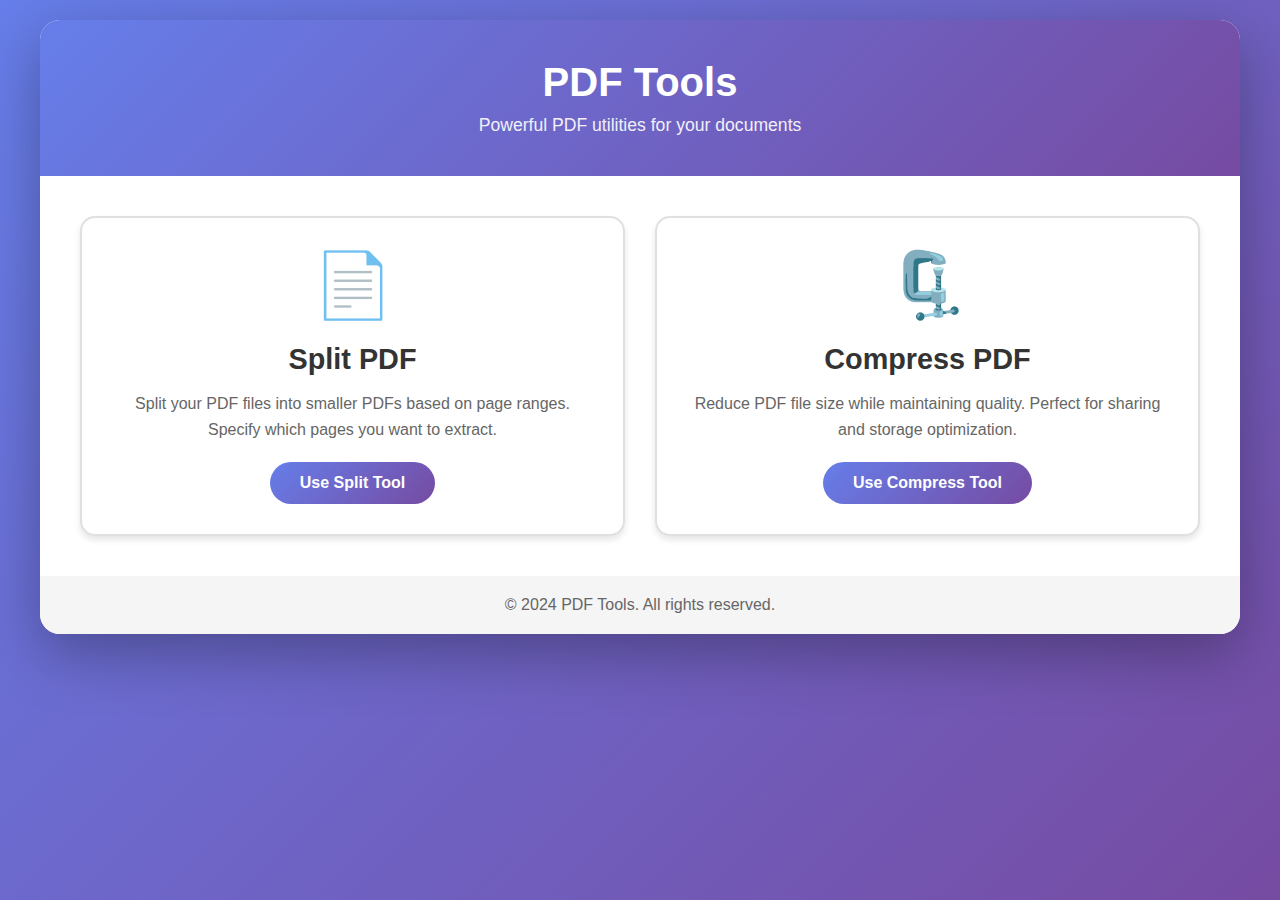
<file: index.html>
<!DOCTYPE html>
<html lang="en">
<head>
    <meta charset="UTF-8">
    <meta name="viewport" content="width=device-width, initial-scale=1.0">
    <title>PDF Tools - Home</title>
    <link rel="stylesheet" href="styles.css">
</head>
<body>
    <div class="container">
        <header>
            <h1>PDF Tools</h1>
            <p class="subtitle">Powerful PDF utilities for your documents</p>
        </header>

        <main class="home-grid">
            <div class="feature-card" onclick="window.location.href='/split.html'">
                <div class="feature-icon">📄</div>
                <h2>Split PDF</h2>
                <p>Split your PDF files into smaller PDFs based on page ranges. Specify which pages you want to extract.</p>
                <button class="feature-btn">Use Split Tool</button>
            </div>

            <div class="feature-card" onclick="window.location.href='/compress.html'">
                <div class="feature-icon">🗜️</div>
                <h2>Compress PDF</h2>
                <p>Reduce PDF file size while maintaining quality. Perfect for sharing and storage optimization.</p>
                <button class="feature-btn">Use Compress Tool</button>
            </div>
        </main>

        <footer>
            <p>&copy; 2024 PDF Tools. All rights reserved.</p>
        </footer>
    </div>
</body>
</html>
</file>
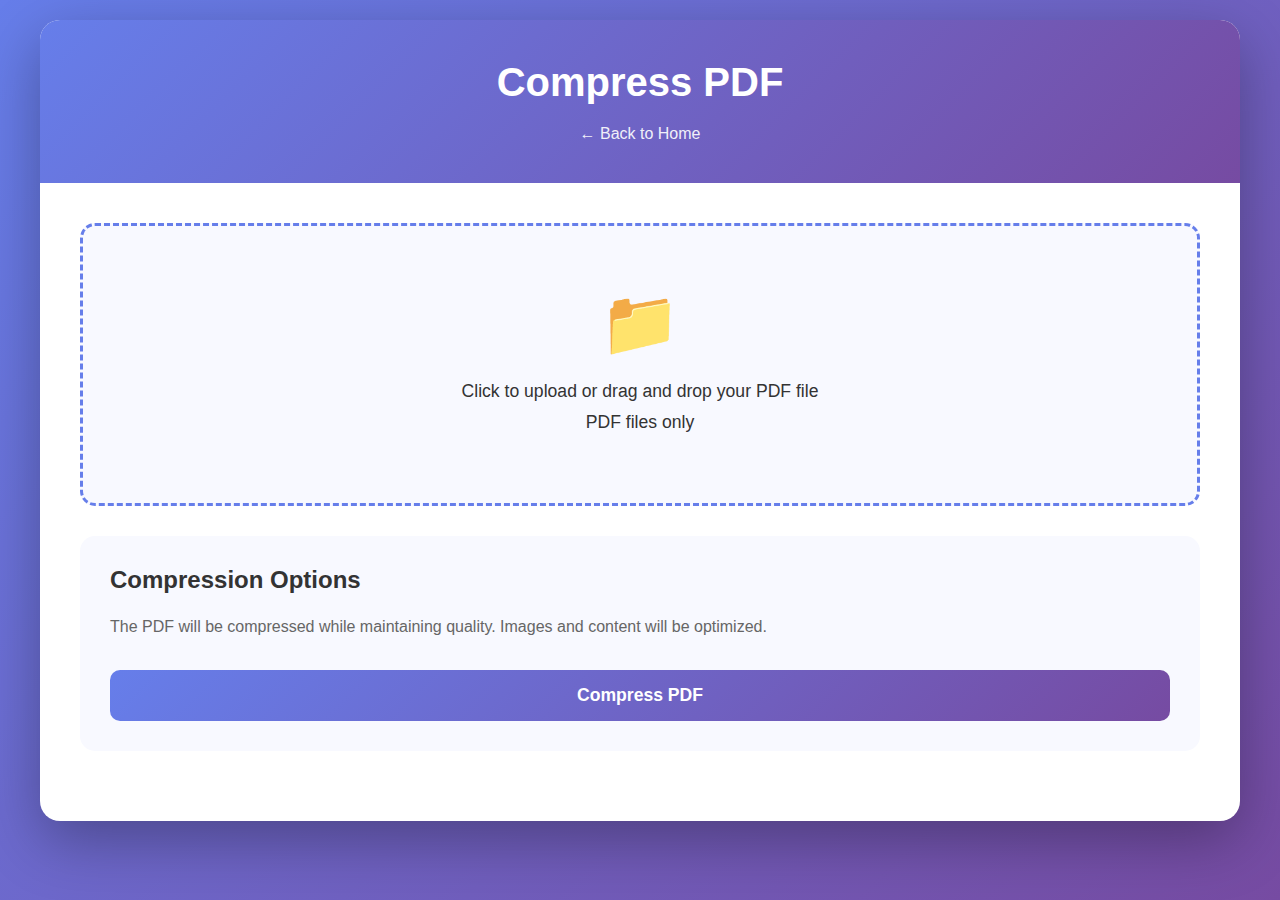
<file: compress.html>
<!DOCTYPE html>
<html lang="en">
<head>
    <meta charset="UTF-8">
    <meta name="viewport" content="width=device-width, initial-scale=1.0">
    <title>Compress PDF - PDF Tools</title>
    <link rel="stylesheet" href="styles.css">
</head>
<body>
    <div class="container">
        <header>
            <h1>Compress PDF</h1>
            <nav>
                <a href="/" class="nav-link">← Back to Home</a>
            </nav>
        </header>

        <main class="tool-container">
            <form id="compressForm" onsubmit="return submitCompressForm(event)">
                <div class="upload-section">
                    <div class="upload-area" id="uploadArea">
                        <input type="file" id="fileInput" name="file" accept=".pdf" required>
                        <div class="upload-content" id="uploadContent">
                            <div class="upload-icon">📁</div>
                            <p>Click to upload or drag and drop your PDF file</p>
                            <p class="upload-hint">PDF files only</p>
                        </div>
                    </div>
                </div>

                <div class="options-section">
                    <h2>Compression Options</h2>
                    <p class="info-text">The PDF will be compressed while maintaining quality. Images and content will be optimized.</p>
                    
                    <button type="submit" class="action-btn">Compress PDF</button>
                </div>
            </form>

            <div id="loadingOverlay" class="loading-overlay hidden">
                <div class="loading-spinner"></div>
                <p id="progressMessage">Compressing your PDF...</p>
                <div class="progress-bar-container">
                    <div class="progress-bar" id="progressBar"></div>
                </div>
                <p id="progressPercent">0%</p>
            </div>

            <div id="resultsSection" class="results-section hidden">
                <h2>Compression Results</h2>
                <div id="compressionStats" class="compression-stats"></div>
                <div id="pdfViewer" class="pdf-viewer-container">
                    <iframe id="pdfFrame" src="" style="width: 100%; height: 600px; border: 2px solid #ddd; border-radius: 10px;"></iframe>
                </div>
                <div id="downloadLink" class="download-link-container"></div>
            </div>
        </main>
    </div>

    <script>
        const fileInput = document.getElementById('fileInput');
        const uploadArea = document.getElementById('uploadArea');
        const uploadContent = document.getElementById('uploadContent');
        const compressForm = document.getElementById('compressForm');

        fileInput.addEventListener('change', function() {
            if (this.files.length > 0) {
                const file = this.files[0];
                uploadContent.innerHTML = `
                    <div class="upload-icon">✅</div>
                    <p><strong>${file.name}</strong></p>
                    <p class="upload-hint">Size: ${formatFileSize(file.size)}</p>
                `;
                uploadArea.style.borderColor = '#4caf50';
                uploadArea.style.background = '#e8f5e9';
            }
        });

        uploadArea.addEventListener('click', function(e) {
            if (e.target !== fileInput) {
                fileInput.click();
            }
        });

        function submitCompressForm(event) {
            event.preventDefault();
            
            const formData = new FormData(compressForm);
            const fileInput = document.getElementById('fileInput');
            
            if (!fileInput.files || fileInput.files.length === 0) {
                alert('Please select a PDF file');
                return false;
            }
            
            const loadingOverlay = document.getElementById('loadingOverlay');
            const progressBar = document.getElementById('progressBar');
            const progressMessage = document.getElementById('progressMessage');
            const progressPercent = document.getElementById('progressPercent');
            const resultsSection = document.getElementById('resultsSection');
            
            loadingOverlay.classList.remove('hidden');
            resultsSection.classList.add('hidden');
            progressBar.style.width = '0%';
            progressPercent.textContent = '0%';
            progressMessage.textContent = 'Starting compression...';
            
            let simulatedProgress = 0;
            let progressInterval = setInterval(() => {
                if (simulatedProgress < 90) {
                    simulatedProgress += 2;
                    progressBar.style.width = simulatedProgress + '%';
                    progressPercent.textContent = simulatedProgress + '%';
                    
                    if (simulatedProgress < 50) {
                        progressMessage.textContent = 'Compressing images...';
                    } else if (simulatedProgress < 75) {
                        progressMessage.textContent = 'Optimizing PDF structure...';
                    } else {
                        progressMessage.textContent = 'Finalizing...';
                    }
                }
            }, 200);
            
            const apiUrl = window.location.port === '5500' || window.location.port === '8080' 
                ? 'http://localhost:5000/compress-pdf' 
                : '/compress-pdf';
            fetch(apiUrl, {
                method: 'POST',
                body: formData
            })
            .then(async response => {
                const originalSize = parseInt(response.headers.get('X-Original-Size') || '0');
                const compressedSize = parseInt(response.headers.get('X-Compressed-Size') || '0');
                const compressionRatio = parseFloat(response.headers.get('X-Compression-Ratio') || '0');
                
                if (!response.ok) {
                    const contentType = response.headers.get('content-type');
                    if (contentType && contentType.includes('application/json')) {
                        try {
                            const err = await response.json();
                            throw new Error(err.error || 'Server error');
                        } catch (e) {
                            if (e.message.includes('JSON')) {
                                const text = await response.text();
                                throw new Error(text || `Server error: ${response.status}`);
                            }
                            throw e;
                        }
                    } else {
                        const text = await response.text();
                        throw new Error(text || `Server error: ${response.status}`);
                    }
                }
                
                const blob = await response.blob();
                return {
                    blob,
                    originalSize,
                    compressedSize,
                    compressionRatio
                };
            })
            .then(({blob, originalSize, compressedSize, compressionRatio}) => {
                clearInterval(progressInterval);
                progressBar.style.width = '100%';
                progressPercent.textContent = '100%';
                progressMessage.textContent = 'Compression complete!';
                
                setTimeout(() => {
                    loadingOverlay.classList.add('hidden');
                }, 500);
                
                const pdfUrl = window.URL.createObjectURL(blob);
                const fileName = fileInput.files[0].name.replace(/\.pdf$/i, '') + '_compressed.pdf';
                
                const compressionStats = document.getElementById('compressionStats');
                const pdfFrame = document.getElementById('pdfFrame');
                const downloadLink = document.getElementById('downloadLink');
                
                compressionStats.innerHTML = `
                    <p><strong>Original Size:</strong> <span class="stat-value">${formatFileSize(originalSize)}</span></p>
                    <p><strong>Compressed Size:</strong> <span class="stat-value">${formatFileSize(compressedSize)}</span></p>
                    <p><strong>Size Reduction:</strong> <span class="stat-value">${compressionRatio.toFixed(2)}%</span></p>
                `;
                
                pdfFrame.src = pdfUrl;
                downloadLink.innerHTML = `
                    <a href="${pdfUrl}" download="${fileName}" class="download-link">📥 Download Compressed PDF</a>
                `;
                
                resultsSection.classList.remove('hidden');
                resultsSection.scrollIntoView({ behavior: 'smooth', block: 'start' });
            })
            .catch(error => {
                clearInterval(progressInterval);
                loadingOverlay.classList.add('hidden');
                alert('Error: ' + error.message);
            });
            
            return false;
        }

        function formatFileSize(bytes) {
            if (bytes === 0) return '0 Bytes';
            const k = 1024;
            const sizes = ['Bytes', 'KB', 'MB', 'GB'];
            const i = Math.floor(Math.log(bytes) / Math.log(k));
            return Math.round(bytes / Math.pow(k, i) * 100) / 100 + ' ' + sizes[i];
        }
    </script>
</body>
</html>
</file>
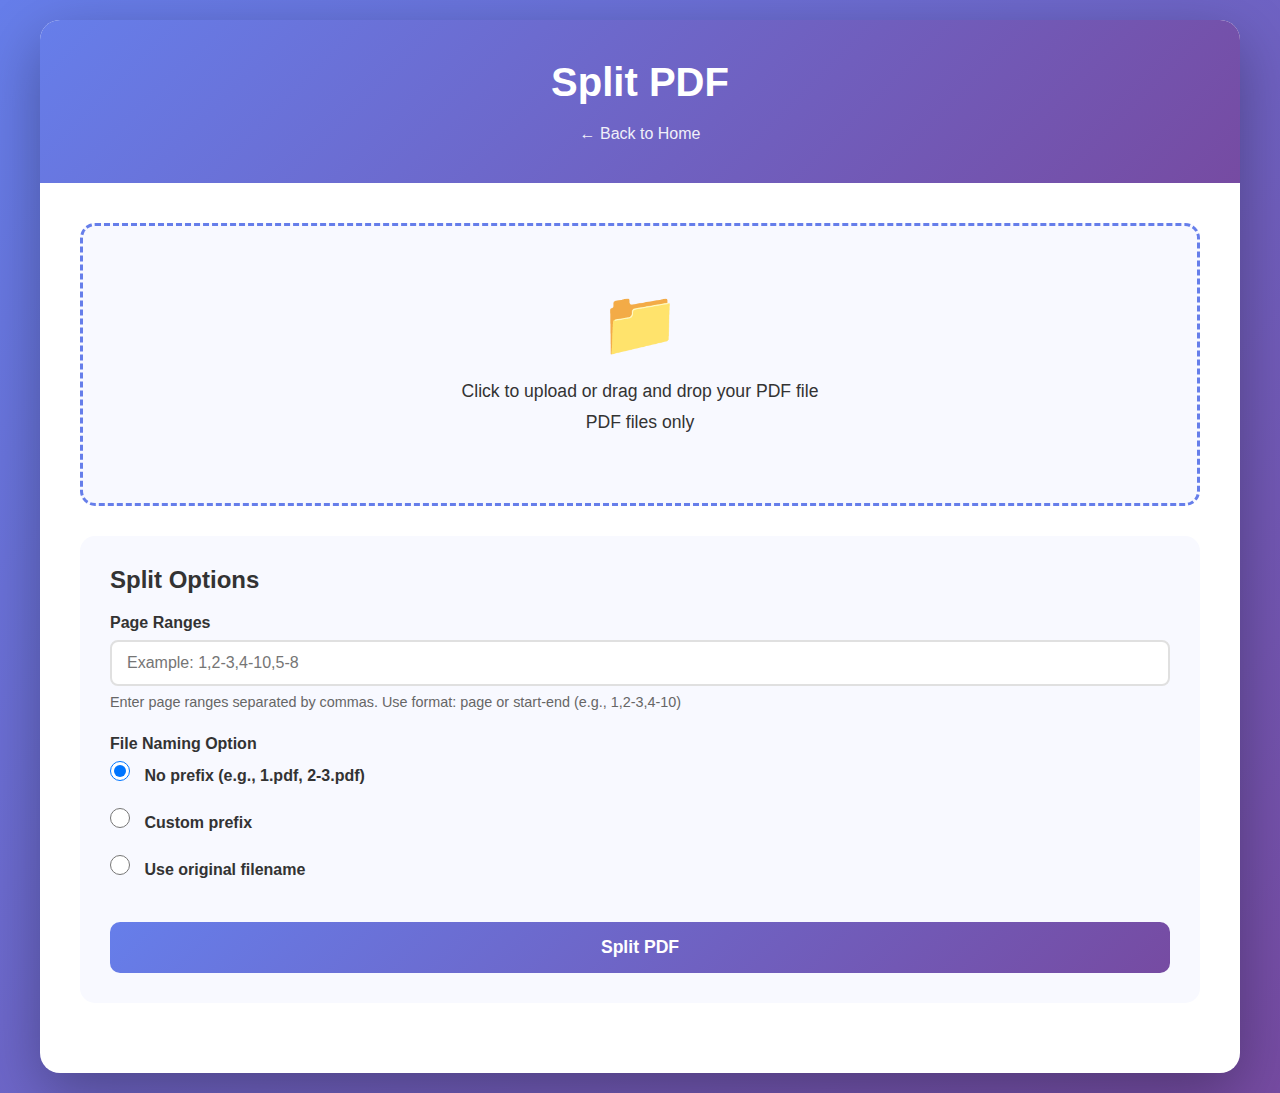
<file: split.html>
<!DOCTYPE html>
<html lang="en">
<head>
    <meta charset="UTF-8">
    <meta name="viewport" content="width=device-width, initial-scale=1.0">
    <title>Split PDF - PDF Tools</title>
    <link rel="stylesheet" href="styles.css">
</head>
<body>
    <div class="container">
        <header>
            <h1>Split PDF</h1>
            <nav>
                <a href="/" class="nav-link">← Back to Home</a>
            </nav>
        </header>

        <main class="tool-container">
            <form id="splitForm" onsubmit="return submitSplitForm(event)">
                <div class="upload-section">
                    <div class="upload-area" id="uploadArea">
                        <input type="file" id="fileInput" name="file" accept=".pdf" required>
                        <div class="upload-content" id="uploadContent">
                            <div class="upload-icon">📁</div>
                            <p>Click to upload or drag and drop your PDF file</p>
                            <p class="upload-hint">PDF files only</p>
                        </div>
                    </div>
                </div>

                <div class="options-section">
                    <h2>Split Options</h2>
                    
                    <div class="form-group">
                        <label for="pageRanges">Page Ranges</label>
                        <input 
                            type="text" 
                            id="pageRanges" 
                            name="pageRanges"
                            placeholder="Example: 1,2-3,4-10,5-8"
                            class="form-input"
                            required
                        >
                        <p class="form-hint">Enter page ranges separated by commas. Use format: page or start-end (e.g., 1,2-3,4-10)</p>
                    </div>

                    <div class="form-group">
                        <label>File Naming Option</label>
                        <div class="radio-group">
                            <label class="radio-label">
                                <input type="radio" name="namingOption" value="none" checked onchange="toggleCustomPrefix()">
                                <span>No prefix (e.g., 1.pdf, 2-3.pdf)</span>
                            </label>
                            <label class="radio-label">
                                <input type="radio" name="namingOption" value="custom" onchange="toggleCustomPrefix()">
                                <span>Custom prefix</span>
                            </label>
                            <div id="customPrefixContainer" class="custom-prefix-container hidden">
                                <input 
                                    type="text" 
                                    id="customPrefix" 
                                    name="customPrefix"
                                    placeholder="Example: IELTS"
                                    class="form-input"
                                >
                            </div>
                            <label class="radio-label">
                                <input type="radio" name="namingOption" value="original" onchange="toggleCustomPrefix()">
                                <span>Use original filename</span>
                            </label>
                        </div>
                    </div>

                    <button type="submit" class="action-btn">Split PDF</button>
                </div>
            </form>

            <div id="loadingOverlay" class="loading-overlay hidden">
                <div class="loading-spinner"></div>
                <p>Processing your PDF...</p>
            </div>

            <div id="resultsSection" class="results-section hidden">
                <h2>Download Results</h2>
                <div id="downloadLinks" class="download-links"></div>
            </div>
        </main>
    </div>

    <script>
        // Minimal JavaScript for UI only
        const fileInput = document.getElementById('fileInput');
        const uploadArea = document.getElementById('uploadArea');
        const uploadContent = document.getElementById('uploadContent');
        const splitForm = document.getElementById('splitForm');

        // Show file name when selected
        fileInput.addEventListener('change', function() {
            if (this.files.length > 0) {
                const file = this.files[0];
                uploadContent.innerHTML = `
                    <div class="upload-icon">✅</div>
                    <p><strong>${file.name}</strong></p>
                    <p class="upload-hint">Size: ${formatFileSize(file.size)}</p>
                `;
                uploadArea.style.borderColor = '#4caf50';
                uploadArea.style.background = '#e8f5e9';
            }
        });

        // Click upload area to select file
        uploadArea.addEventListener('click', function(e) {
            if (e.target !== fileInput) {
                fileInput.click();
            }
        });

        // Toggle custom prefix input
        function toggleCustomPrefix() {
            const customOption = document.querySelector('input[name="namingOption"][value="custom"]');
            const container = document.getElementById('customPrefixContainer');
            if (customOption.checked) {
                container.classList.remove('hidden');
            } else {
                container.classList.add('hidden');
            }
        }

        // Submit form with fetch API
        function submitSplitForm(event) {
            event.preventDefault();
            
            const formData = new FormData(splitForm);
            const fileInput = document.getElementById('fileInput');
            
            if (!fileInput.files || fileInput.files.length === 0) {
                alert('Please select a PDF file');
                return false;
            }
            
            const pageRanges = document.getElementById('pageRanges').value.trim();
            if (!pageRanges) {
                alert('Please enter page ranges');
                return false;
            }
            
            // Show loading
            document.getElementById('loadingOverlay').classList.remove('hidden');
            document.getElementById('resultsSection').classList.add('hidden');
            
            // Submit form - use relative URL for production, absolute for local dev
            const apiUrl = (window.location.hostname === 'localhost' || window.location.hostname === '127.0.0.1') 
                && (window.location.port === '5500' || window.location.port === '8080')
                ? 'http://localhost:5000/split-pdf' 
                : '/split-pdf';
            fetch(apiUrl, {
                method: 'POST',
                body: formData
            })
            .then(async response => {
                if (!response.ok) {
                    const contentType = response.headers.get('content-type');
                    if (contentType && contentType.includes('application/json')) {
                        const err = await response.json();
                        throw new Error(err.error || 'Server error');
                    } else {
                        const text = await response.text();
                        throw new Error(text || `Server error: ${response.status}`);
                    }
                }
                return response.json();
            })
            .then(data => {
                if (!data.success) {
                    throw new Error(data.error || 'Unknown error');
                }
                
                // Hide loading
                document.getElementById('loadingOverlay').classList.add('hidden');
                
                // Show results section
                const resultsSection = document.getElementById('resultsSection');
                const downloadLinks = document.getElementById('downloadLinks');
                
                // Clear previous results
                downloadLinks.innerHTML = '';
                
                // Add ZIP download link - use relative URL for production
                const apiBaseUrl = (window.location.hostname === 'localhost' || window.location.hostname === '127.0.0.1')
                    && (window.location.port === '5500' || window.location.port === '8080')
                    ? 'http://localhost:5000' 
                    : '';
                const zipLink = document.createElement('a');
                zipLink.href = `${apiBaseUrl}/download-split-zip/${data.session_id}`;
                zipLink.className = 'download-link';
                zipLink.textContent = `📦 Download All (ZIP) - ${data.zip_filename}`;
                zipLink.style.marginBottom = '20px';
                zipLink.style.fontSize = '1.1rem';
                downloadLinks.appendChild(zipLink);
                
                // Add separator
                const separator = document.createElement('div');
                separator.style.margin = '20px 0';
                separator.style.borderTop = '2px solid #ddd';
                downloadLinks.appendChild(separator);
                
                // Add individual file download links
                const filesTitle = document.createElement('h3');
                filesTitle.textContent = 'Download Individual Files:';
                filesTitle.style.marginTop = '20px';
                filesTitle.style.marginBottom = '15px';
                filesTitle.style.color = '#333';
                downloadLinks.appendChild(filesTitle);
                
                data.files.forEach((file, index) => {
                    const fileLink = document.createElement('a');
                    fileLink.href = `${apiBaseUrl}/download-split-file/${data.session_id}/${encodeURIComponent(file.filename)}`;
                    fileLink.className = 'download-link';
                    fileLink.textContent = `📄 ${file.filename}`;
                    fileLink.style.display = 'block';
                    fileLink.style.marginBottom = '10px';
                    downloadLinks.appendChild(fileLink);
                });
                
                // Show results section
                resultsSection.classList.remove('hidden');
                
                // Scroll to results
                resultsSection.scrollIntoView({ behavior: 'smooth', block: 'start' });
            })
            .catch(error => {
                document.getElementById('loadingOverlay').classList.add('hidden');
                console.error('Split error:', error);
                alert('Error: ' + error.message + '\n\nPlease check the browser console for more details.');
            });
            
            return false;
        }

        // Format file size
        function formatFileSize(bytes) {
            if (bytes === 0) return '0 Bytes';
            const k = 1024;
            const sizes = ['Bytes', 'KB', 'MB', 'GB'];
            const i = Math.floor(Math.log(bytes) / Math.log(k));
            return Math.round(bytes / Math.pow(k, i) * 100) / 100 + ' ' + sizes[i];
        }
    </script>
</body>
</html>
</file>
<file: styles.css>
/* Global Styles */
* {
    margin: 0;
    padding: 0;
    box-sizing: border-box;
}

body {
    font-family: -apple-system, BlinkMacSystemFont, 'Segoe UI', Roboto, Oxygen, Ubuntu, Cantarell, sans-serif;
    background: linear-gradient(135deg, #667eea 0%, #764ba2 100%);
    min-height: 100vh;
    padding: 20px;
    color: #333;
}

.container {
    max-width: 1200px;
    margin: 0 auto;
    background: white;
    border-radius: 20px;
    box-shadow: 0 20px 60px rgba(0, 0, 0, 0.3);
    overflow: hidden;
}

/* Header Styles */
header {
    background: linear-gradient(135deg, #667eea 0%, #764ba2 100%);
    color: white;
    padding: 40px;
    text-align: center;
}

header h1 {
    font-size: 2.5rem;
    margin-bottom: 10px;
    font-weight: 700;
}

.subtitle {
    font-size: 1.1rem;
    opacity: 0.9;
}

nav {
    margin-top: 20px;
}

.nav-link {
    color: white;
    text-decoration: none;
    font-size: 1rem;
    opacity: 0.9;
    transition: opacity 0.3s;
}

.nav-link:hover {
    opacity: 1;
    text-decoration: underline;
}

/* Home Page Styles */
.home-grid {
    display: grid;
    grid-template-columns: repeat(auto-fit, minmax(300px, 1fr));
    gap: 30px;
    padding: 40px;
}

.feature-card {
    background: white;
    border: 2px solid #e0e0e0;
    border-radius: 15px;
    padding: 30px;
    text-align: center;
    cursor: pointer;
    transition: all 0.3s ease;
    box-shadow: 0 4px 6px rgba(0, 0, 0, 0.1);
}

.feature-card:hover {
    transform: translateY(-5px);
    box-shadow: 0 10px 25px rgba(102, 126, 234, 0.3);
    border-color: #667eea;
}

.feature-icon {
    font-size: 4rem;
    margin-bottom: 20px;
}

.feature-card h2 {
    font-size: 1.8rem;
    margin-bottom: 15px;
    color: #333;
}

.feature-card p {
    color: #666;
    line-height: 1.6;
    margin-bottom: 20px;
}

.feature-btn {
    background: linear-gradient(135deg, #667eea 0%, #764ba2 100%);
    color: white;
    border: none;
    padding: 12px 30px;
    border-radius: 25px;
    font-size: 1rem;
    font-weight: 600;
    cursor: pointer;
    transition: transform 0.2s;
}

.feature-btn:hover {
    transform: scale(1.05);
}

/* Tool Container Styles */
.tool-container {
    padding: 40px;
}

.upload-section {
    margin-bottom: 30px;
}

.upload-area {
    border: 3px dashed #667eea;
    border-radius: 15px;
    padding: 60px 20px;
    text-align: center;
    background: #f8f9ff;
    cursor: pointer;
    transition: all 0.3s ease;
    position: relative;
}

.upload-area input[type="file"] {
    position: absolute;
    top: 0;
    left: 0;
    width: 100%;
    height: 100%;
    opacity: 0;
    cursor: pointer;
}

.upload-area:hover {
    background: #f0f2ff;
    border-color: #764ba2;
}

.upload-content {
    pointer-events: none;
}

.upload-icon {
    font-size: 4rem;
    margin-bottom: 20px;
}

.upload-area p {
    font-size: 1.1rem;
    color: #333;
    margin-bottom: 10px;
}

.upload-hint {
    font-size: 0.9rem;
    color: #666;
}

/* Form Styles */
.options-section {
    background: #f8f9ff;
    padding: 30px;
    border-radius: 15px;
    margin-bottom: 30px;
}

.options-section h2 {
    margin-bottom: 20px;
    color: #333;
    font-size: 1.5rem;
}

.form-group {
    margin-bottom: 25px;
}

.form-group label {
    display: block;
    margin-bottom: 8px;
    font-weight: 600;
    color: #333;
}

.form-input {
    width: 100%;
    padding: 12px 15px;
    border: 2px solid #e0e0e0;
    border-radius: 8px;
    font-size: 1rem;
    transition: border-color 0.3s;
}

.form-input:focus {
    outline: none;
    border-color: #667eea;
}

.form-hint {
    margin-top: 8px;
    font-size: 0.9rem;
    color: #666;
}

.radio-group {
    display: flex;
    flex-direction: column;
    gap: 15px;
}

.radio-label {
    display: flex;
    align-items: center;
    cursor: pointer;
    font-weight: normal;
}

.radio-label input[type="radio"] {
    width: 20px;
    height: 20px;
    margin-right: 10px;
    cursor: pointer;
}

.custom-prefix-container {
    margin-left: 30px;
    margin-top: 10px;
}

.custom-prefix-container.hidden {
    display: none;
}

.info-text {
    color: #666;
    line-height: 1.6;
    margin-bottom: 20px;
}

/* Button Styles */
.action-btn {
    width: 100%;
    background: linear-gradient(135deg, #667eea 0%, #764ba2 100%);
    color: white;
    border: none;
    padding: 15px 30px;
    border-radius: 10px;
    font-size: 1.1rem;
    font-weight: 600;
    cursor: pointer;
    transition: all 0.3s ease;
    margin-top: 10px;
}

.action-btn:hover:not(:disabled) {
    transform: translateY(-2px);
    box-shadow: 0 5px 15px rgba(102, 126, 234, 0.4);
}

.action-btn:disabled {
    background: #ccc;
    cursor: not-allowed;
    opacity: 0.6;
}

/* Loading Overlay */
.loading-overlay {
    position: fixed;
    top: 0;
    left: 0;
    width: 100%;
    height: 100%;
    background: rgba(0, 0, 0, 0.7);
    display: flex;
    flex-direction: column;
    justify-content: center;
    align-items: center;
    z-index: 1000;
    color: white;
}

.loading-overlay.hidden {
    display: none;
}

.loading-spinner {
    width: 50px;
    height: 50px;
    border: 5px solid rgba(255, 255, 255, 0.3);
    border-top-color: white;
    border-radius: 50%;
    animation: spin 1s linear infinite;
    margin-bottom: 20px;
}

@keyframes spin {
    to { transform: rotate(360deg); }
}

.loading-overlay p {
    font-size: 1.2rem;
    font-weight: 600;
    margin: 10px 0;
}

.progress-bar-container {
    width: 300px;
    height: 20px;
    background: rgba(255, 255, 255, 0.3);
    border-radius: 10px;
    overflow: hidden;
    margin: 20px auto;
}

.progress-bar {
    height: 100%;
    background: linear-gradient(90deg, #4caf50, #45a049);
    width: 0%;
    transition: width 0.3s ease;
    border-radius: 10px;
}

#progressPercent {
    font-size: 1.5rem;
    font-weight: 700;
    margin-top: 10px;
}

/* Results Section */
.results-section {
    background: #e8f5e9;
    padding: 30px;
    border-radius: 15px;
    border-left: 4px solid #4caf50;
    margin-top: 30px;
}

.results-section.hidden {
    display: none;
}

.results-section h2 {
    margin-bottom: 20px;
    color: #2e7d32;
}

.download-links {
    display: flex;
    flex-direction: column;
    gap: 15px;
}

.download-link {
    display: inline-block;
    background: #4caf50;
    color: white;
    padding: 12px 20px;
    border-radius: 8px;
    text-decoration: none;
    font-weight: 600;
    transition: background 0.3s;
    text-align: center;
}

.download-link:hover {
    background: #45a049;
}

.compression-stats {
    background: white;
    padding: 20px;
    border-radius: 10px;
    margin-bottom: 20px;
}

.compression-stats p {
    margin: 10px 0;
    color: #333;
    font-size: 1.1rem;
}

.compression-stats .stat-value {
    font-weight: 700;
    color: #4caf50;
}

.pdf-viewer-container {
    margin: 20px 0;
    background: white;
    padding: 10px;
    border-radius: 10px;
    box-shadow: 0 2px 8px rgba(0, 0, 0, 0.1);
}

.download-link-container {
    text-align: center;
    margin-top: 20px;
}

/* Footer */
footer {
    background: #f5f5f5;
    padding: 20px;
    text-align: center;
    color: #666;
}

/* Responsive Design */
@media (max-width: 768px) {
    header h1 {
        font-size: 2rem;
    }

    .home-grid {
        grid-template-columns: 1fr;
        padding: 20px;
    }

    .tool-container {
        padding: 20px;
    }

    .upload-area {
        padding: 40px 15px;
    }
}
</file>
